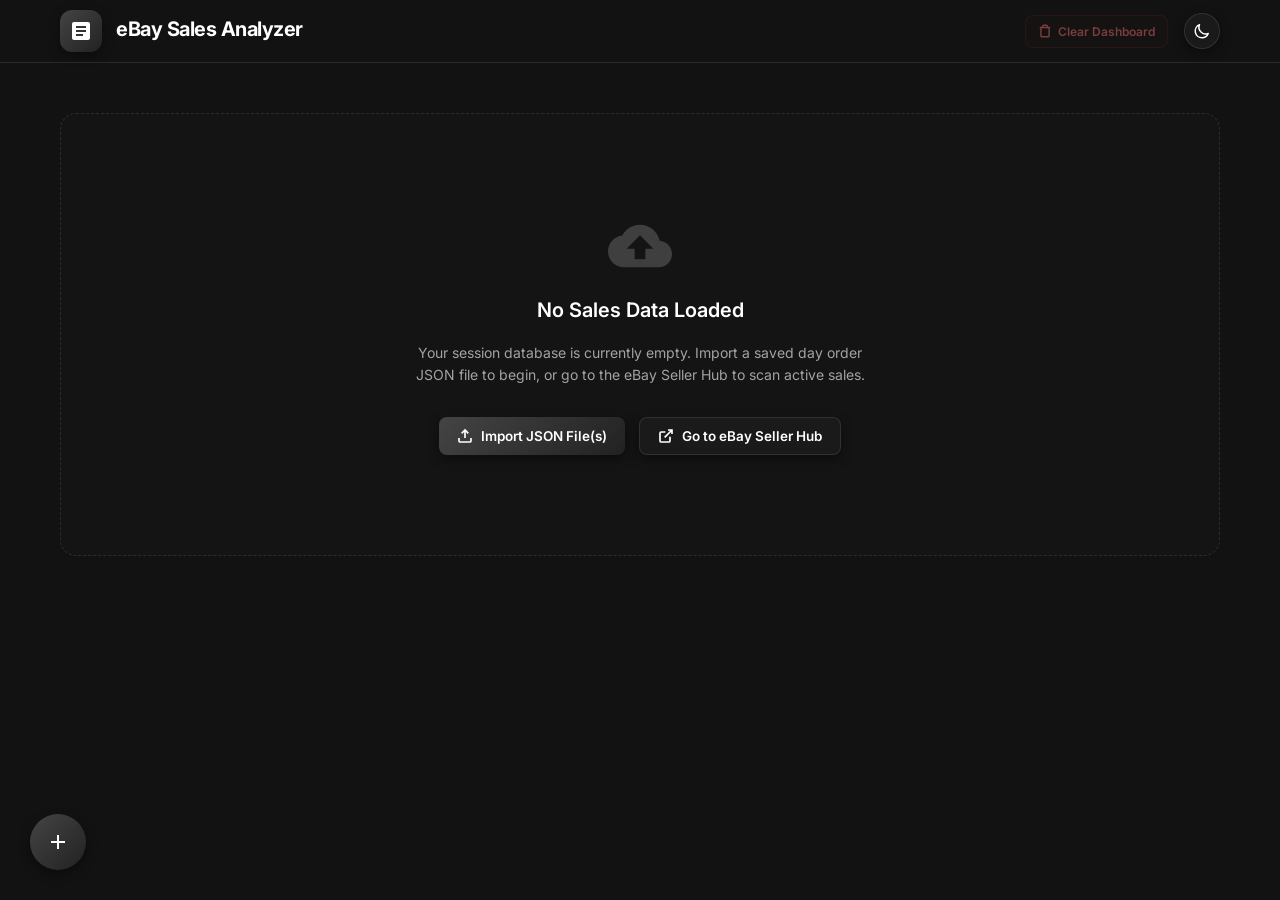
<file: dashboard/index.html>
<!DOCTYPE html>
<html lang="en">

<head>
  <meta charset="UTF-8">
  <meta name="viewport" content="width=device-width, initial-scale=1.0">
  <title>eBay Orders - Session Dashboard</title>
  <!-- Google Fonts: Inter -->
  <link rel="preconnect" href="https://fonts.googleapis.com">
  <link rel="preconnect" href="https://fonts.gstatic.com" crossorigin>
  <link href="https://fonts.googleapis.com/css2?family=Inter:wght@300;400;500;600;700&display=swap" rel="stylesheet">
  <link rel="stylesheet" href="style.css">
</head>

<body>

  <!-- Sticky Header Bar -->
  <header>
    <div class="brand">
      <div class="brand-logo">
        <svg viewBox="0 0 24 24">
          <path
            d="M19 3H5c-1.1 0-2 .9-2 2v14c0 1.1.9 2 2 2h14c1.1 0 2-.9 2-2V5c0-1.1-.9-2-2-2zm-5 14H7v-2h7v2zm3-4H7v-2h10v2zm0-4H7V7h10v2z" />
        </svg>
      </div>
      <div class="brand-info">
        <h1 class="brand-title">eBay Sales Analyzer</h1>
        <div style="display: flex; align-items: center; gap: 8px; margin-top: 2px;">
          <select id="dateDropdown" class="focus-border-accent"
            style="background: var(--bg-card); border: 1px solid var(--border-color); border-radius: 6px; color: var(--text-main); font-family: inherit; font-size: 11px; padding: 2px 6px; outline: none; cursor: pointer; transition: border-color 0.2s;">
            <!-- Options dynamically populated by render.js -->
          </select>
          <span id="dataSourceBadge"
            style="display: none; padding: 2px 6px; border-radius: 4px; font-size: 9px; font-weight: 700; text-transform: uppercase; border: 1px solid currentColor;"></span>
        </div>
      </div>
    </div>

    <div class="header-actions" style="display: flex; align-items: center; gap: 16px;">
      <!-- Tabs Moved to Header -->
      <div id="analyticsTabs"
        style="display: none; gap: 8px; border-right: 1px solid var(--border-color); padding-right: 16px; margin-right: 8px;">
        <button id="tabDailyGrid" class="btn btn-primary" style="padding: 6px 14px; font-size: 12.5px;">
          Daily Sales
        </button>
        <button id="tabMultiDay" class="btn btn-secondary" style="padding: 6px 14px; font-size: 12.5px;">
          Sales Analytics
        </button>
      </div>

      <!-- Hidden file input for single or multiple JSON imports -->
      <input type="file" id="importFile" accept=".json" multiple style="display: none;">

      <button id="clearDbBtn" class="btn btn-danger-outline" title="Clear session storage database">
        <svg viewBox="0 0 24 24" style="width:14px; height:14px; fill:none; stroke:currentColor; stroke-width:2.5;">
          <polyline points="3 6 5 6 21 6"></polyline>
          <path d="M19 6v14a2 2 0 0 1-2 2H7a2 2 0 0 1-2-2V6m3 0V4a2 2 0 0 1 2-2h4a2 2 0 0 1 2 2v2"></path>
        </svg>
        <span>Clear Dashboard</span>
      </button>

      <!-- Theme Toggle Button -->
      <button id="themeToggleBtnDashboard" class="theme-toggle" title="Toggle Theme">
        <svg id="themeIconDashboard" viewBox="0 0 24 24"
          style="width: 18px; height: 18px; fill: none; stroke: currentColor; stroke-width: 2;">
          <!-- Moon path as default -->
          <path stroke-linecap="round" stroke-linejoin="round"
            d="M20.354 15.354A9 9 0 018.646 3.646 9.003 9.003 0 0012 21a9.003 9.003 0 008.354-5.646z" />
        </svg>
      </button>

    </div>
  </header>

  <!-- Empty Dashboard State -->
  <div id="emptyDashboardState"
    style="display: none; flex-direction: column; align-items: center; justify-content: center; gap: 20px; padding: 100px 40px; text-align: center; border: 1px dashed var(--border-color); border-radius: 16px; margin-top: 20px; background: rgba(255, 255, 255, 0.01);">
    <svg viewBox="0 0 24 24" style="width: 64px; height: 64px; fill: var(--text-muted); opacity: 0.3;">
      <path
        d="M19.35 10.04C18.67 6.59 15.64 4 12 4 9.11 4 6.6 5.64 5.35 8.04 2.34 8.36 0 10.91 0 14c0 3.31 2.69 6 6 6h13c2.76 0 5-2.24 5-5 0-2.64-2.05-4.78-4.65-4.96zM14 13v4h-4v-4H7l5-5 5 5h-3z" />
    </svg>
    <h2 style="font-size: 20px; font-weight: 600; color: var(--text-main);">No Sales Data Loaded</h2>
    <p style="font-size: 14px; color: var(--text-muted); max-width: 480px; line-height: 1.6; margin-bottom: 10px;">
      Your session database is currently empty. Import a saved day order JSON file to begin, or go to the eBay Seller
      Hub to scan active sales.
    </p>
    <div style="display: flex; gap: 14px;">
      <button id="importBtnEmpty" class="btn btn-primary" title="Import sales JSON file(s)">
        <svg viewBox="0 0 24 24"
          style="width: 16px; height: 16px; fill: none; stroke: currentColor; stroke-width: 2.5;">
          <path d="M21 15v4a2 2 0 0 1-2 2H5a2 2 0 0 1-2-2v-4M17 8l-5-5-5 5M12 3v12" />
        </svg>
        <span>Import JSON File(s)</span>
      </button>
      <a href="https://www.ebay.co.uk/sh/ord" id="ebayOrdersLink" target="_blank" class="btn btn-secondary"
        style="text-decoration: none;">
        <svg viewBox="0 0 24 24"
          style="width: 16px; height: 16px; fill: none; stroke: currentColor; stroke-width: 2.5;">
          <path d="M18 13v6a2 2 0 0 1-2 2H5a2 2 0 0 1-2-2V8a2 2 0 0 1 2-2h6M15 3h6v6M10 14L21 3" />
        </svg>
        <span>Go to eBay Seller Hub</span>
      </a>
    </div>
  </div>

  <!-- Filled Dashboard Layout -->
  <div id="dashboardLayout" class="dashboard-layout" style="display: flex; flex: 1; align-items: flex-start;">

    <!-- Main Panel Wrapper -->
    <div class="main-panel" style="flex: 1; display: flex; flex-direction: column; gap: 20px;">

      <!-- Tabs are now in the header -->

      <!-- View 1: Daily Grid & Metrics -->
      <div id="dailySalesView" style="display: flex; flex-direction: column; gap: 20px;">
        <!-- Metrics Grid Summary -->
        <div class="metrics-summary-bar" style="margin-bottom: 0;">
          <div class="metric-card">
            <span class="metric-label">Total Orders</span>
            <span id="totalOrders" class="metric-value">0</span>
            <span class="metric-sub">Unique purchases</span>
          </div>
          <div class="metric-card">
            <span class="metric-label">Total Revenue</span>
            <span id="totalRevenue" class="metric-value">£0.00</span>
            <span class="metric-sub">Sum of order totals</span>
          </div>
          <div class="metric-card">
            <span class="metric-label">Items Sold</span>
            <span id="totalItems" class="metric-value">0</span>
            <span class="metric-sub">Sum of quantities</span>
          </div>
          <div class="metric-card">
            <span class="metric-label">Avg Order Value (AOV)</span>
            <span id="avgOrderValue" class="metric-value">£0.00</span>
            <span class="metric-sub">Revenue / Orders</span>
          </div>
        </div>

        <!-- Data Grid (Table Layout via CSS Grid) -->
        <div class="grid-table-wrapper"
          style="margin-top: 10px; background: var(--bg-card); border: 1px solid var(--border-color); border-radius: 12px; overflow: hidden;">

          <!-- Grid Header -->
          <div
            style="display: grid; grid-template-columns: 40px 100px minmax(200px, 1fr) 60px 90px 120px; gap: 12px; padding: 12px 16px; border-bottom: 2px solid var(--border-color); font-weight: 700; font-size: 11px; color: var(--text-muted); text-transform: uppercase; background: rgba(0,0,0,0.2);">
            <div>#</div>
            <div>Order</div>
            <div>Order Details</div>
            <div>Qty</div>
            <div>Price</div>
            <div>Time</div>
          </div>

          <div id="dailyGridContainer" class="grid-table-body"
            style="display: grid; grid-template-columns: 1fr; gap: 0;">
            <!-- Rendered dynamically -->
          </div>

          <!-- Daily Sales Pagination Controls -->
          <div id="dailyPagination"
            style="display: flex; justify-content: space-between; align-items: center; border-top: 1px solid var(--border-color); padding: 14px 16px; background: rgba(0,0,0,0.1);">
            <div style="display: flex; align-items: center; gap: 8px;">
              <label style="font-size: 12px; color: var(--text-muted);">Orders per page:</label>
              <input type="number" id="dailyItemsPerPage" value="20" min="1" max="500"
                style="width: 60px; background: var(--bg-main); border: 1px solid var(--border-color); color: var(--text-main); padding: 4px 8px; border-radius: 6px; font-size: 12px; outline: none;">
            </div>
            <div style="display: flex; align-items: center; gap: 12px;">
              <button id="dailyPrevPageBtn" class="btn btn-secondary-sm">Previous</button>
              <span id="dailyPageIndicator" style="font-size: 12px; font-weight: 600; color: var(--text-main);">Page 1
                of 1</span>
              <button id="dailyNextPageBtn" class="btn btn-secondary-sm">Next</button>
            </div>
          </div>
        </div>

        <!-- Sells Empty State -->
        <div id="emptyState" class="empty-state" style="display: none;">
          <svg viewBox="0 0 24 24">
            <path
              d="M19 3H5c-1.1 0-2 .9-2 2v14c0 1.1.9 2 2 2h14c1.1 0 2-.9 2-2V5c0-1.1-.9-2-2-2zm-2 10H7v-2h10v2zm0-4H7V7h10v2zm0 8H7v-2h10v2z" />
          </svg>
          <h3>No orders stored for this date.</h3>
          <p>Scan a Seller Hub page in the extension popup to accumulate data.</p>
        </div>
      </div>
    </div>

    <!-- View 2: Multi-Day Analytics Panel (Initially hidden) -->
    <div id="multiDayPanel" style="display: none; flex-direction: column; gap: 20px;">

      <!-- BI Filters & Controls -->
      <div id="analyzerFilters" class="filters-container collapsed" style="display: none;">

        <div class="filters-header-row" style="cursor: pointer;" id="filtersToggleHeader">
          <svg viewBox="0 0 24 24"
            style="width: 18px; height: 18px; fill: none; stroke: var(--text-muted); stroke-width: 2;">
            <path stroke-linecap="round" stroke-linejoin="round"
              d="M3 4a1 1 0 011-1h16a1 1 0 011 1v2.586a1 1 0 01-.293.707l-6.414 6.414a1 1 0 00-.293.707V17l-4 4v-6.586a1 1 0 00-.293-.707L3.293 7.293A1 1 0 013 6.586V4z" />
          </svg>
          <h3>Analyzer Controls</h3>
          <button class="filters-toggle-btn" title="Toggle Filters">
            <svg class="filters-toggle-icon" viewBox="0 0 24 24"
              style="width: 20px; height: 20px; fill: none; stroke: currentColor; stroke-width: 2;">
              <path stroke-linecap="round" stroke-linejoin="round" d="M19 9l-7 7-7-7" />
            </svg>
          </button>
        </div>

        <div class="filters-body" id="filtersBody">
          <div class="filters-grid">
            <div class="filter-group">
              <label>Data Grouping</label>
              <select id="filterGrouping" class="bi-select">
                <option value="sku">Group by SKU (Base)</option>
                <option value="itemid">Group by Item ID</option>
              </select>
            </div>

            <div class="filter-group">
              <label>Status</label>
              <select id="filterStatus" class="bi-select">
                <option value="all">All Statuses</option>
                <option value="Healthy">Healthy</option>
                <option value="Identify">Identify</option>
                <option value="Warning">Warning</option>
                <option value="Serious Warning">Serious Warning</option>
                <option value="Red Alert">Red Alert</option>
                <option value="Critical Red Alert">Critical Red Alert</option>
              </select>
            </div>

            <div class="filter-group">
              <label>Confidence</label>
              <select id="filterConfidence" class="bi-select">
                <option value="all">All Confidence Levels</option>
                <option value="High">High</option>
                <option value="Medium">Medium</option>
                <option value="Low">Low</option>
              </select>
            </div>

            <div class="filter-group">
              <label>Min Streak (Days)</label>
              <input type="number" id="filterMinStreak" value="5" min="1" max="30" class="filter-input">
            </div>

            <div class="filter-group">
              <label>Min Priority</label>
              <input type="number" id="filterMinPriority" placeholder="0" min="0" max="100" class="filter-input">
            </div>

            <div class="filter-group">
              <label>Min Revenue</label>
              <input type="number" id="filterMinRevenue" placeholder="0" min="0" class="filter-input">
            </div>
          </div>

          <div class="filters-date-row">
            <label
              style="font-size: 12px; color: var(--text-muted); font-weight: 600; text-transform: uppercase; letter-spacing: 0.5px;">Include
              Dates:</label>
            <div id="analyzerDateFilters" style="display: flex; gap: 10px; flex-wrap: wrap; align-items: center;">
              <!-- Dynamic checkboxes will be injected here -->
            </div>
          </div>

          <div class="filters-action-bar">
            <button id="applyFiltersBtn" class="btn btn-primary" style="padding: 8px 24px;">Apply Filters</button>
          </div>
        </div>
      </div>

      <!-- BI Dashboard Table -->
      <div
        style="background: var(--bg-card); border: 1px solid var(--border-color); border-radius: 16px; padding: 24px; box-shadow: var(--shadow-lg); display: flex; flex-direction: column; gap: 16px; width: 100%;">
        <div
          style="display: flex; justify-content: space-between; align-items: center; border-bottom: 1px solid var(--border-color); padding-bottom: 14px;">
          <div>
            <h2 style="font-size: 18px; font-weight: 700; color: var(--text-main);">Performance Analyzer</h2>
            <span id="multiDayMeta" style="font-size: 12.5px; color: var(--text-muted);">Analyzing sales
              patterns...</span>
          </div>
          <span
            style="font-size: 11px; font-weight: 600; color: var(--text-accent); padding: 4px 10px; border-radius: 20px; background: rgba(96, 165, 250, 0.1); border: 1px solid rgba(96, 165, 250, 0.2);">
            Analysis Active
          </span>
        </div>

        <!-- BI Grid Header -->
        <div
          style="display: grid; grid-template-columns: 30px minmax(200px, 2.5fr) 80px 80px minmax(120px, 1fr) repeat(5, 85px); gap: 12px; padding: 12px 16px; border-bottom: 2px solid var(--border-color); font-weight: 700; font-size: 11px; color: var(--text-muted); text-transform: uppercase; background: rgba(0,0,0,0.2);">
          <div>#</div>
          <div>Product Details</div>
          <div>Status</div>
          <div style="text-align: center;">Priority</div>
          <div>Action Required</div>
          <div>Confidence</div>
          <div style="text-align: center;" title="Current Selling Streak / Missed Days">Str / Miss</div>
          <div style="text-align: center;" title="Today / Yesterday">Tdy / Yst</div>
          <div style="text-align: center;" title="7-Day Avg / Total Avg">7d / Total</div>
          <div style="text-align: right;">Last Sale</div>
        </div>

        <div id="analyzerGridContainer" class="grid-table-body"
          style="display: grid; grid-template-columns: 1fr; gap: 0;">
          <!-- Rendered dynamically -->
        </div>

        <!-- Analyzer Pagination Controls -->
        <div id="analyzerPagination"
          style="display: flex; justify-content: space-between; align-items: center; border-top: 1px solid var(--border-color); padding: 14px 16px; background: rgba(0,0,0,0.1);">
          <div style="display: flex; align-items: center; gap: 8px;">
            <label style="font-size: 12px; color: var(--text-muted);">Products per page:</label>
            <input type="number" id="analyzerItemsPerPage" value="20" min="1" max="500"
              style="width: 60px; background: var(--bg-main); border: 1px solid var(--border-color); color: var(--text-main); padding: 4px 8px; border-radius: 6px; font-size: 12px; outline: none;">
          </div>
          <div style="display: flex; align-items: center; gap: 12px;">
            <button id="analyzerPrevPageBtn" class="btn btn-secondary-sm">Previous</button>
            <span id="analyzerPageIndicator" style="font-size: 12px; font-weight: 600; color: var(--text-main);">Page 1
              of 1</span>
            <button id="analyzerNextPageBtn" class="btn btn-secondary-sm">Next</button>
          </div>
        </div>
      </div>
    </div>

  </div>
  </div>

  <!-- JSON Viewer Modal -->
  <div id="jsonModal"
    style="display: none; position: fixed; top: 0; left: 0; width: 100%; height: 100%; background: rgba(7, 10, 19, 0.85); backdrop-filter: blur(10px); z-index: 1000; align-items: center; justify-content: center;">
    <div
      style="background: var(--bg-card); border: 1px solid var(--border-color); border-radius: 16px; width: 80%; max-width: 800px; height: 75vh; display: flex; flex-direction: column; box-shadow: var(--shadow-lg); overflow: hidden;">

      <!-- Modal Header -->
      <div
        style="display: flex; justify-content: space-between; align-items: center; padding: 18px 24px; border-bottom: 1px solid var(--border-color);">
        <h3 style="font-size: 16px; font-weight: 700; color: var(--text-main);">Raw JSON Database Viewer</h3>
        <button id="closeJsonModalBtn" class="hover-bg-light"
          style="background: none; border: none; color: var(--text-muted); font-size: 20px; cursor: pointer; display: flex; align-items: center; justify-content: center; width: 30px; height: 30px; border-radius: 50%; transition: background 0.2s;">
          &times;
        </button>
      </div>

      <!-- Modal Body (Raw Text area) -->
      <div style="flex: 1; padding: 20px; overflow: hidden; display: flex; flex-direction: column; gap: 12px;">
        <span class="form-description" style="margin: 0; color: var(--text-muted);">Shows all accumulated sales dates
          currently stored in your memory database session.</span>
        <textarea id="jsonRawText" readonly
          style="flex: 1; width: 100%; background: rgba(0,0,0,0.35); border: 1px solid var(--border-color); border-radius: 8px; color: #38bdf8; font-family: monospace; font-size: 12.5px; line-height: 1.5; padding: 16px; resize: none; outline: none; white-space: pre; overflow-wrap: normal; overflow-x: auto;"></textarea>
      </div>

      <!-- Modal Footer -->
      <div
        style="display: flex; justify-content: flex-end; gap: 12px; padding: 16px 24px; border-top: 1px solid var(--border-color); background: rgba(255,255,255,0.015);">
        <button id="copyJsonModalBtn" class="btn btn-secondary">Copy JSON</button>
        <button id="closeJsonModalFooterBtn" class="btn btn-primary">Close</button>
      </div>
    </div>
  </div>

  <!-- Export Selective JSON Modal -->
  <div id="exportModal"
    style="display: none; position: fixed; top: 0; left: 0; width: 100%; height: 100%; background: rgba(7, 10, 19, 0.85); backdrop-filter: blur(10px); z-index: 1000; align-items: center; justify-content: center;">
    <div
      style="background: var(--bg-card); border: 1px solid var(--border-color); border-radius: 16px; width: 90%; max-width: 500px; max-height: 80vh; display: flex; flex-direction: column; box-shadow: var(--shadow-lg); overflow: hidden;">

      <!-- Modal Header -->
      <div
        style="display: flex; justify-content: space-between; align-items: center; padding: 18px 24px; border-bottom: 1px solid var(--border-color);">
        <h3 style="font-size: 16px; font-weight: 700; color: var(--text-main);">Export Selective Dates</h3>
        <button id="closeExportModalBtn" class="hover-bg-light"
          style="background: none; border: none; color: var(--text-muted); font-size: 20px; cursor: pointer; display: flex; align-items: center; justify-content: center; width: 30px; height: 30px; border-radius: 50%; transition: background 0.2s;">
          &times;
        </button>
      </div>

      <!-- Modal Body -->
      <div style="flex: 1; padding: 20px; overflow-y: auto; display: flex; flex-direction: column; gap: 12px;">
        <span class="form-description" style="margin: 0; color: var(--text-muted);">Select the specific dates you want
          to export.</span>

        <div style="display: flex; justify-content: flex-end;">
          <button id="selectAllExportBtn" class="btn btn-secondary-sm" style="font-size: 11px; padding: 4px 8px;">Select
            All</button>
        </div>

        <div id="exportDatesList" style="display: flex; flex-direction: column; gap: 8px; margin-top: 10px;">
          <!-- Checkboxes will be dynamically injected here -->
        </div>
      </div>

      <!-- Modal Footer -->
      <div
        style="display: flex; justify-content: flex-end; gap: 12px; padding: 16px 24px; border-top: 1px solid var(--border-color); background: rgba(255,255,255,0.015);">
        <button id="cancelExportBtn" class="btn btn-secondary">Cancel</button>
        <button id="downloadExportBtn" class="btn btn-primary">Download Selected</button>
      </div>

    </div>
  </div>

  <script src="../utils/dom.js"></script>
  <script src="../utils/ebay.js"></script>
  <script src="../shared/theme.js"></script>
  <div class="fab-container">
    <div class="fab-menu" id="fabMenu">
      <button id="fabImportBtn" class="btn btn-secondary-sm shadow-lg" title="Import JSON file(s)">
        <svg viewBox="0 0 24 24" style="width:14px; height:14px; fill:none; stroke:currentColor; stroke-width:2.5;">
          <path d="M21 15v4a2 2 0 0 1-2 2H5a2 2 0 0 1-2-2v-4M17 8l-5-5-5 5M12 3v12" />
        </svg>
        <span>Import JSON</span>
      </button>
      <button id="fabViewJsonBtn" class="btn btn-secondary-sm shadow-lg">
        <svg viewBox="0 0 24 24" style="width:14px; height:14px; fill:none; stroke:currentColor; stroke-width:2.5;">
          <path d="M1 12s4-8 11-8 11 8 11 8-4 8-11 8-11-8-11-8z" />
          <circle cx="12" cy="12" r="3" />
        </svg>
        <span>View JSON</span>
      </button>
      <button id="fabSaveDbBtn" class="btn btn-primary-sm shadow-lg">
        <svg viewBox="0 0 24 24" style="width:14px; height:14px; fill:none; stroke:currentColor; stroke-width:2.5;">
          <path d="M19 21H5a2 2 0 0 1-2-2V5a2 2 0 0 1 2-2h11l5 5v11a2 2 0 0 1-2 2z" />
          <polyline points="17 21 17 13 7 13 7 21" />
          <polyline points="7 3 7 8 15 8" />
        </svg>
        <span>Save JSON DB</span>
      </button>
    </div>
    <button id="fabMainBtn" class="btn btn-primary" title="Actions">
      <svg viewBox="0 0 24 24" style="width: 24px; height: 24px; fill: none; stroke: currentColor; stroke-width: 2;">
        <line x1="12" y1="5" x2="12" y2="19"></line>
        <line x1="5" y1="12" x2="19" y2="12"></line>
      </svg>
    </button>
  </div>

  <!-- Scripts -->

  <script type="module" src="js/app.js"></script>
</body>

</html>
</file>
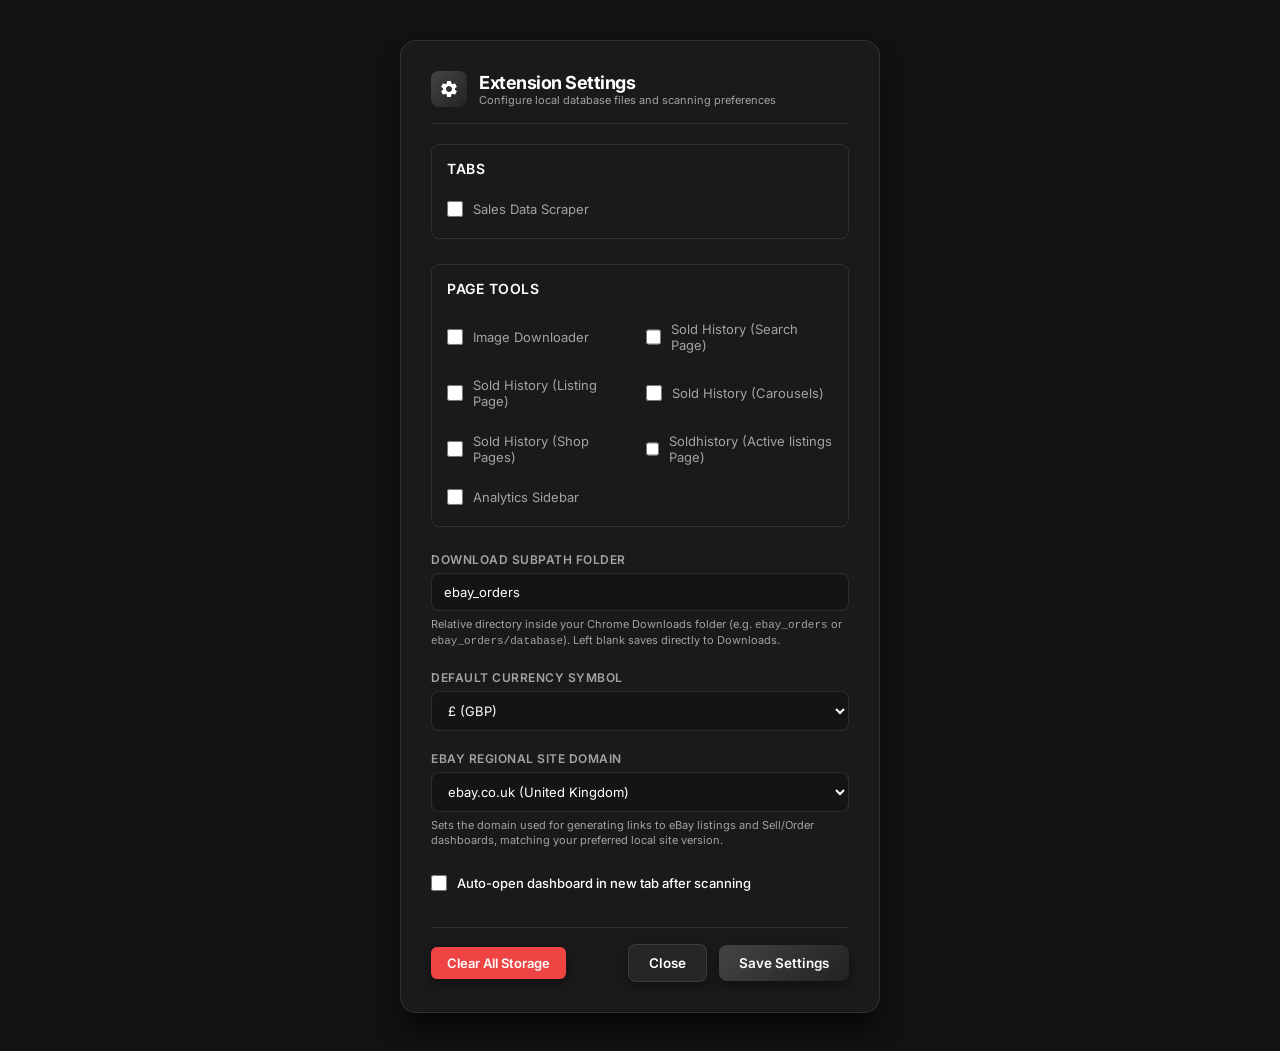
<file: options/index.html>
<!DOCTYPE html>
<html lang="en">

<head>
  <meta charset="UTF-8">
  <meta name="viewport" content="width=device-width, initial-scale=1.0">
  <title>eBay Orders Analyzer - Settings</title>
  <!-- Google Fonts: Inter -->
  <link rel="preconnect" href="https://fonts.googleapis.com">
  <link rel="preconnect" href="https://fonts.gstatic.com" crossorigin>
  <link href="https://fonts.googleapis.com/css2?family=Inter:wght@300;400;500;600;700&display=swap" rel="stylesheet">

  <style>
    :root {
      --bg-dark: #121212;
      --bg-card: #1a1a1a;
      --bg-card-hover: #242424;
      --border-color: rgba(255, 255, 255, 0.1);
      --border-focus: rgba(255, 255, 255, 0.3);
      --primary-grad: linear-gradient(135deg, #444444 0%, #222222 100%);
      --accent-grad: linear-gradient(135deg, #555555 0%, #333333 100%);
      --danger-grad: linear-gradient(135deg, #ef4444 0%, #b91c1c 100%);
      --text-main: #ffffff;
      --text-muted: #a3a3a3;
      --text-accent: #e5e5e5;
      --shadow-sm: 0 4px 12px rgba(0, 0, 0, 0.4);
      --shadow-lg: 0 20px 25px -5px rgba(0, 0, 0, 0.6);
      --transition-fast: 0.2s ease;
    }

    [data-theme="light"] {
      --bg-dark: #f5f5f5;
      --bg-card: #ffffff;
      --bg-card-hover: #ebebeb;
      --border-color: rgba(0, 0, 0, 0.1);
      --border-focus: rgba(0, 0, 0, 0.3);
      --text-main: #000000;
      --text-muted: #555555;
      --text-accent: #222222;
      --shadow-sm: 0 4px 12px rgba(0, 0, 0, 0.05);
      --shadow-lg: 0 20px 25px -5px rgba(0, 0, 0, 0.1);
    }

    * {
      box-sizing: border-box;
      margin: 0;
      padding: 0;
    }

    body {
      font-family: 'Inter', sans-serif;
      background-color: var(--bg-dark);
      color: var(--text-main);
      min-height: 100vh;
      display: flex;
      justify-content: center;
      align-items: center;
      padding: 40px;
    }

    .settings-container {
      width: 480px;
      background: var(--bg-card);
      border: 1px solid var(--border-color);
      border-radius: 16px;
      padding: 30px;
      box-shadow: var(--shadow-lg);
      display: flex;
      flex-direction: column;
      gap: 20px;
    }

    .settings-header {
      display: flex;
      align-items: center;
      gap: 12px;
      border-bottom: 1px solid var(--border-color);
      padding-bottom: 16px;
    }

    .logo-container {
      width: 36px;
      height: 36px;
      background: var(--primary-grad);
      border-radius: 8px;
      display: flex;
      align-items: center;
      justify-content: center;
    }

    .logo-container svg {
      width: 20px;
      height: 20px;
      fill: #fff;
    }

    .title-area h2 {
      font-size: 18px;
      font-weight: 700;
      letter-spacing: -0.5px;
    }

    .title-area p {
      font-size: 11px;
      color: var(--text-muted);
    }

    .form-group {
      display: flex;
      flex-direction: column;
      gap: 6px;
    }

    label {
      font-size: 12px;
      font-weight: 600;
      color: var(--text-muted);
      text-transform: uppercase;
      letter-spacing: 0.5px;
    }

    .form-control {
      width: 100%;
      padding: 10px 12px;
      background: rgba(0, 0, 0, 0.2);
      border: 1px solid var(--border-color);
      border-radius: 8px;
      color: var(--text-main);
      font-family: inherit;
      font-size: 13px;
      transition: var(--transition-fast);
    }

    .form-control:focus {
      outline: none;
      border-color: var(--border-focus);
      box-shadow: 0 0 0 3px rgba(59, 130, 246, 0.15);
    }

    .form-description {
      font-size: 11px;
      color: var(--text-muted);
      line-height: 1.4;
    }

    .checkbox-group {
      display: flex;
      align-items: center;
      gap: 10px;
      padding: 6px 0;
      flex-direction: row;
    }

    .checkbox-group input {
      width: 16px;
      height: 16px;
      cursor: pointer;
    }

    .checkbox-label {
      font-size: 13px;
      font-weight: 500;
      color: var(--text-main);
      text-transform: none;
      letter-spacing: normal;
      cursor: pointer;
    }

    .form-footer {
      display: flex;
      justify-content: flex-end;
      align-items: center;
      gap: 12px;
      margin-top: 10px;
      border-top: 1px solid var(--border-color);
      padding-top: 16px;
    }

    .btn {
      padding: 10px 20px;
      border: none;
      border-radius: 8px;
      font-family: inherit;
      font-size: 13.5px;
      font-weight: 600;
      cursor: pointer;
      box-shadow: var(--shadow-sm);
      transition: transform 0.15s ease, opacity 0.15s ease;
      color: #fff;
    }

    .btn:hover {
      transform: translateY(-1px);
    }

    .btn-primary {
      background: var(--primary-grad);
    }

    .btn-secondary {
      background: rgba(255, 255, 255, 0.05);
      border: 1px solid var(--border-color);
      color: var(--text-main);
    }

    .status-alert {
      font-size: 12px;
      font-weight: 500;
      color: #10b981;
      display: none;
      transition: var(--transition-fast);
    }
  </style>
</head>

<body>

  <div class="settings-container">
    <div class="settings-header">
      <div class="logo-container">
        <svg viewBox="0 0 24 24">
          <path
            d="M19.14 12.94c.04-.3.06-.61.06-.94 0-.32-.02-.64-.07-.94l2.03-1.58c.18-.14.23-.41.12-.61l-1.92-3.32c-.12-.22-.37-.29-.59-.22l-2.39.96c-.5-.38-1.03-.7-1.62-.94l-.36-2.54c-.04-.24-.24-.41-.48-.41h-3.84c-.24 0-.43.17-.47.41l-.36 2.54c-.59.24-1.13.57-1.62.94l-2.39-.96c-.22-.08-.47 0-.59.22L2.74 8.87c-.12.21-.08.47.12.61l2.03 1.58c-.05.3-.09.63-.09.94s.02.64.07.94l-2.03 1.58c-.18.14-.23.41-.12.61l1.92 3.32c.12.22.37.29.59.22l2.39-.96c.5.38 1.03.7 1.62.94l.36 2.54c.05.24.24.41.48.41h3.84c.24 0 .44-.17.47-.41l.36-2.54c.59-.24 1.13-.56 1.62-.94l2.39.96c.22.08.47 0 .59-.22l1.92-3.32c.12-.22.07-.47-.12-.61l-2.01-1.58zM12 15.6c-1.98 0-3.6-1.62-3.6-3.6s1.62-3.6 3.6-3.6 3.6 1.62 3.6 3.6-1.62 3.6-3.6 3.6z" />
        </svg>
      </div>
      <div class="title-area">
        <h2>Extension Settings</h2>
        <p>Configure local database files and scanning preferences</p>
      </div>
    </div>

    <div class="form-group"
      style="border: 1px solid var(--border-color); padding: 15px; border-radius: 8px; margin-bottom: 5px;">
      <label style="color: var(--text-main); font-size: 14px; margin-bottom: 12px; display: block;">Tabs</label>
      <div class="checkbox-group" style="grid-column: 1 / -1;">
        <input type="checkbox" id="enableSellerScraper">
        <label for="enableSellerScraper" class="checkbox-label"
          style="text-transform: none; color: var(--text-muted); font-weight: normal; font-size: 13px;">Sales Data Scraper</label>
      </div>
    </div>

    <!-- Master Toggles -->
    <div class="form-group"
      style="border: 1px solid var(--border-color); padding: 15px; border-radius: 8px; margin-bottom: 5px;">
      <label style="color: var(--text-main); font-size: 14px; margin-bottom: 12px; display: block;">Page Tools</label>
      <div style="display: grid; grid-template-columns: 1fr 1fr; gap: 12px;">
        <div class="checkbox-group">
          <input type="checkbox" id="enableImgDownload">
          <label for="enableImgDownload" class="checkbox-label"
            style="text-transform: none; color: var(--text-muted); font-weight: normal; font-size: 13px;">Image
            Downloader</label>
        </div>
        <div class="checkbox-group">
          <input type="checkbox" id="enableSoldHistorySearch">
          <label for="enableSoldHistorySearch" class="checkbox-label"
            style="text-transform: none; color: var(--text-muted); font-weight: normal; font-size: 13px;">Sold History
            (Search Page)</label>
        </div>
        <div class="checkbox-group">
          <input type="checkbox" id="enableSoldHistoryListing">
          <label for="enableSoldHistoryListing" class="checkbox-label"
            style="text-transform: none; color: var(--text-muted); font-weight: normal; font-size: 13px;">Sold History
            (Listing Page)</label>
        </div>
        <div class="checkbox-group">
          <input type="checkbox" id="enableSoldHistoryCarousel">
          <label for="enableSoldHistoryCarousel" class="checkbox-label"
            style="text-transform: none; color: var(--text-muted); font-weight: normal; font-size: 13px;">Sold History
            (Carousels)</label>
        </div>
        <div class="checkbox-group">
          <input type="checkbox" id="enableSoldHistoryStore">
          <label for="enableSoldHistoryStore" class="checkbox-label"
            style="text-transform: none; color: var(--text-muted); font-weight: normal; font-size: 13px;">Sold History
            (Shop Pages)</label>
        </div>
        <div class="checkbox-group">
          <input type="checkbox" id="enableActiveListingsIcon">
          <label for="enableActiveListingsIcon" class="checkbox-label"
            style="text-transform: none; color: var(--text-muted); font-weight: normal; font-size: 13px;">Soldhistory
            (Active listings Page)</label>
        </div>
        <div class="checkbox-group">
          <input type="checkbox" id="enableAnalyticsSidebar">
          <label for="enableAnalyticsSidebar" class="checkbox-label"
            style="text-transform: none; color: var(--text-muted); font-weight: normal; font-size: 13px;">Analytics
            Sidebar</label>
        </div>
      </div>
    </div>

    <!-- Storage settings -->
    <div class="form-group">
      <label for="downloadSubpath">Download Subpath Folder</label>
      <input type="text" id="downloadSubpath" class="form-control" placeholder="ebay_orders">
      <span class="form-description">
        Relative directory inside your Chrome Downloads folder (e.g. <code>ebay_orders</code> or
        <code>ebay_orders/database</code>). Left blank saves directly to Downloads.
      </span>
    </div>

    <!-- Scraper settings -->
    <div class="form-group">
      <label for="defaultCurrency">Default Currency Symbol</label>
      <select id="defaultCurrency" class="form-control">
        <option value="£">£ (GBP)</option>
        <option value="$">$ (USD)</option>
        <option value="€">€ (EUR)</option>
        <option value="¥">¥ (JPY)</option>
      </select>
    </div>

    <!-- Regional domain settings -->
    <div class="form-group">
      <label for="ebaySite">eBay Regional Site Domain</label>
      <select id="ebaySite" class="form-control">
        <option value="ebay.co.uk">ebay.co.uk (United Kingdom)</option>
        <option value="ebay.com">ebay.com (United States)</option>
        <option value="ebay.com.au">ebay.com.au (Australia)</option>
        <option value="ebay.ca">ebay.ca (Canada)</option>
        <option value="ebay.de">ebay.de (Germany)</option>
        <option value="ebay.fr">ebay.fr (France)</option>
        <option value="ebay.it">ebay.it (Italy)</option>
        <option value="ebay.es">ebay.es (Spain)</option>
      </select>
      <span class="form-description">
        Sets the domain used for generating links to eBay listings and Sell/Order dashboards, matching your preferred
        local site version.
      </span>
    </div>

    <!-- UI Preferences -->
    <div class="form-group checkbox-group">
      <input type="checkbox" id="autoOpenDashboard">
      <label for="autoOpenDashboard" class="checkbox-label">Auto-open dashboard in new tab after scanning</label>
    </div>

    <!-- Footer buttons -->
    <div class="form-footer">
      <span id="statusAlert" class="status-alert">Settings saved successfully!</span>
      <button id="clearStorageBtn" class="btn" style="margin-right: auto; background: #ef4444; color: #fff; border: none; padding: 8px 16px; border-radius: 6px; cursor: pointer; font-weight: 600; font-size: 13px;">Clear All Storage</button>
      <button id="closeBtn" class="btn btn-secondary">Close</button>
      <button id="saveBtn" class="btn btn-primary">Save Settings</button>
    </div>
  </div>

  <script src="../shared/theme.js"></script>
  <script src="options.js"></script>
</body>

</html>
</file>
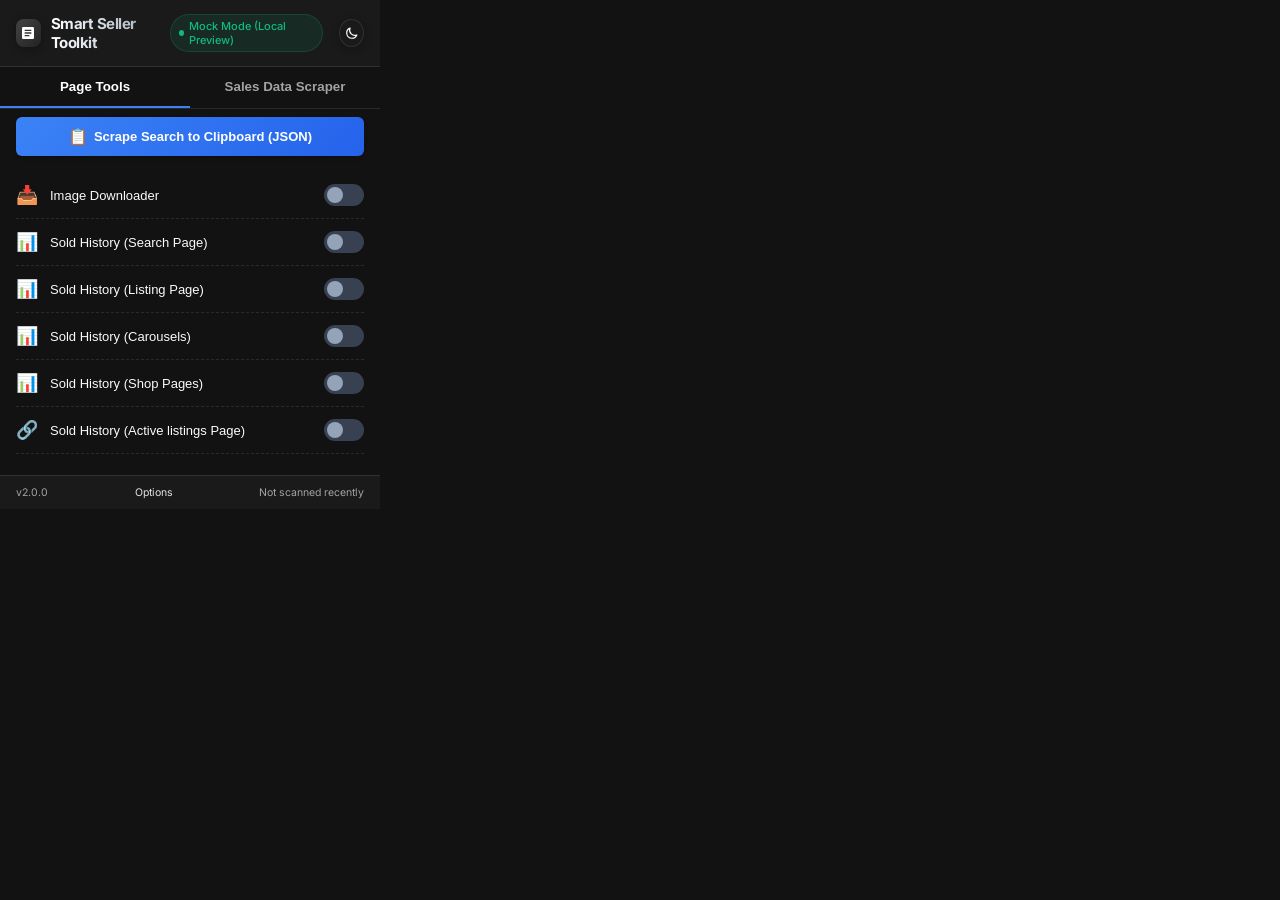
<file: popup/index.html>
<!DOCTYPE html>
<html lang="en">

<head>
  <meta charset="UTF-8">
  <meta name="viewport" content="width=device-width, initial-scale=1.0">
  <title>eBay Orders Analyzer</title>
  <!-- Google Fonts: Inter -->
  <link rel="preconnect" href="https://fonts.googleapis.com">
  <link rel="preconnect" href="https://fonts.gstatic.com" crossorigin>
  <link href="https://fonts.googleapis.com/css2?family=Inter:wght@300;400;500;600;700&display=swap" rel="stylesheet">

  <link rel="stylesheet" href="popup.css">
</head>

<body>

  <!-- Header -->
  <header>
    <div class="brand">
      <div class="brand-logo">
        <svg viewBox="0 0 24 24">
          <path
            d="M19 3H5c-1.1 0-2 .9-2 2v14c0 1.1.9 2 2 2h14c1.1 0 2-.9 2-2V5c0-1.1-.9-2-2-2zm-5 14H7v-2h7v2zm3-4H7v-2h10v2zm0-4H7V7h10v2z" />
        </svg>
      </div>
      <span class="brand-title">Smart Seller Toolkit</span>
    </div>
    <div style="display: flex; align-items: center; gap: 8px;">
      <div id="statusBadge" class="status-badge">
        <span class="status-dot"></span>
        <span id="statusText">Checking tab...</span>
      </div>
      <!-- Theme Toggle Button -->
      <button id="themeToggleBtnPopup" class="theme-toggle" title="Toggle Theme">
        <svg id="themeIconPopup" viewBox="0 0 24 24" style="width: 14px; height: 14px; fill: none; stroke: currentColor; stroke-width: 2;">
          <path stroke-linecap="round" stroke-linejoin="round" d="M20.354 15.354A9 9 0 018.646 3.646 9.003 9.003 0 0012 21a9.003 9.003 0 008.354-5.646z" />
        </svg>
      </button>
    </div>
  </header>

  <!-- Navigation Tabs -->
  <div class="tabs" style="display: flex; border-bottom: 1px solid var(--border-color);">
    <button id="tabToolsBtn" style="flex: 1; padding: 12px; background: none; border: none; color: var(--text-main); font-weight: 600; cursor: pointer; border-bottom: 2px solid #3b82f6; transition: 0.2s;">Page Tools</button>
    <button id="tabScraperBtn" style="flex: 1; padding: 12px; background: none; border: none; color: var(--text-muted); font-weight: 600; cursor: pointer; border-bottom: 2px solid transparent; transition: 0.2s;">Sales Data Scraper</button>
  </div>

  <!-- Tab 1: Scraper -->
  <div id="scraperView" style="display: none;">
  <!-- Main Content -->
  <main>

    <!-- Action / Scan Card -->
    <div class="cta-container">
      <div class="flex" style="display: flex; justify-content: space-between; gap: 8px;">
        <button id="analyzeBtn" class="primary-btn" style="flex: 1;" disabled>
          <svg viewBox="0 0 24 24" style="width:15px; height:15px; fill:none; stroke:currentColor; stroke-width:2.5;">
            <path d="M21.5 2v6h-6M21.34 15.57a10 10 0 1 1-.57-8.38l5.67-5.67" />
          </svg>
          <span>Scan Current Page</span>
        </button>
        <button id="clearBtn" class="danger-btn" style="width: 42px; padding: 0; display: flex; align-items: center; justify-content: center; flex-shrink: 0;" title="Clear current scraped session database">
          <svg viewBox="0 0 24 24" style="width: 16px; height: 16px; fill: none; stroke: currentColor; stroke-width: 2.5;">
            <polyline points="3 6 5 6 21 6"></polyline>
            <path d="M19 6v14a2 2 0 0 1-2 2H7a2 2 0 0 1-2-2V6m3 0V4a2 2 0 0 1 2-2h4a2 2 0 0 1 2 2v2"></path>
          </svg>
        </button>
      </div>
      <div style="display: flex; gap: 8px;">
        <button id="openActiveDashboardBtn" class="secondary-btn" style="flex: 1; padding: 10px 2px; font-size: 13px;"
          title="Open Dashboard">
          Dashboard
        </button>
      </div>
    </div>

    <!-- Single Metric -->
    <div style="text-align: center; margin-bottom: 12px; background: rgba(0,0,0,0.2); padding: 10px; border-radius: 8px; border: 1px solid var(--border-color);">
      <div style="font-size: 28px; font-weight: bold; color: var(--text-accent);" id="totalSalesMetric">0</div>
      <div style="font-size: 11px; color: var(--text-muted); text-transform: uppercase; letter-spacing: 0.5px; margin-top: 2px;">Total Scraped Sales</div>
    </div>

    <!-- Progress indicator text -->
    <div id="progressLog" class="progress-log">Click scan to start capturing page data.</div>
  </main>

  </div> <!-- End scraperView -->

  <!-- Tab 2: Page Tools -->
  <div id="toolsView" style="display: block; padding-bottom: 12px;">
    <iframe src="../settings/index.html" style="width: 100%; height: 350px; border: none; overflow: hidden;"></iframe>
  </div>

  <!-- Unified Footer -->
  <footer>
    <span>v2.0.0</span>
    <a href="#" id="settingsLink" class="footer-link">Options</a>
    <span id="lastScannedText">Not scanned recently</span>
  </footer>

  <script src="../utils/dom.js"></script>
  <script src="../utils/ebay.js"></script>
  <script src="../shared/theme.js"></script>
  <script src="popup.js"></script>
</body>

</html>
</file>
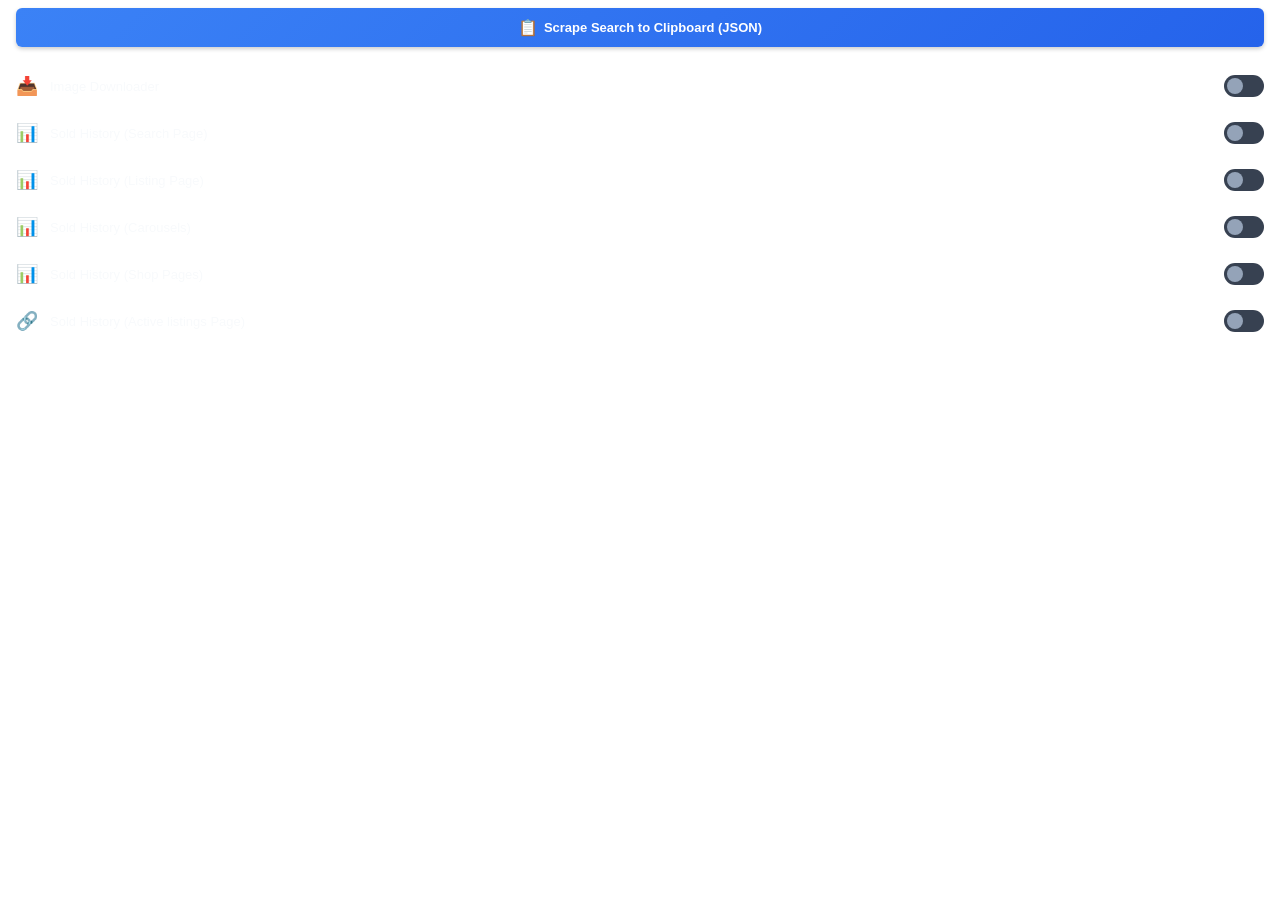
<file: settings/index.html>
<!doctype html>
<html>
  <head>
    <meta charset="utf-8" />
    <link rel="stylesheet" href="./style.css" />
  </head>

  <body>
    <!-- Actions Section -->
    <div
      style="
        margin-bottom: 16px;
        display: flex;
        flex-direction: column;
        gap: 8px;
      "
    >
      <button id="btnScrapeSearch" class="search-to-clipboard">
        <span style="font-size: 16px">📋</span> Scrape Search to Clipboard
        (JSON)
      </button>
    </div>

    <div class="feature-item">
      <div class="feature-label">
        <span class="feature-icon">📥</span>
        <span>Image Downloader</span>
      </div>
      <label class="switch">
        <input type="checkbox" id="enableImgDownload" />
        <span class="slider"></span>
      </label>
    </div>

    <div class="feature-item">
      <div class="feature-label">
        <span class="feature-icon">📊</span>
        <span>Sold History (Search Page)</span>
      </div>
      <label class="switch">
        <input type="checkbox" id="enableSoldHistorySearch" />
        <span class="slider"></span>
      </label>
    </div>

    <div class="feature-item">
      <div class="feature-label">
        <span class="feature-icon">📊</span>
        <span>Sold History (Listing Page)</span>
      </div>
      <label class="switch">
        <input type="checkbox" id="enableSoldHistoryListing" />
        <span class="slider"></span>
      </label>
    </div>

    <div class="feature-item">
      <div class="feature-label">
        <span class="feature-icon">📊</span>
        <span>Sold History (Carousels)</span>
      </div>
      <label class="switch">
        <input type="checkbox" id="enableSoldHistoryCarousel" />
        <span class="slider"></span>
      </label>
    </div>

    <div class="feature-item">
      <div class="feature-label">
        <span class="feature-icon">📊</span>
        <span>Sold History (Shop Pages)</span>
      </div>
      <label class="switch">
        <input type="checkbox" id="enableSoldHistoryStore" />
        <span class="slider"></span>
      </label>
    </div>

    <div class="feature-item">
      <div class="feature-label">
        <span class="feature-icon">🔗</span>
        <span>Sold History (Active listings Page)</span>
      </div>
      <label class="switch">
        <input type="checkbox" id="enableActiveListingsIcon" />
        <span class="slider"></span>
      </label>
    </div>

    <script src="settings.js"></script>
  </body>
</html>
</file>
<file: dashboard/style.css>
/* --- Date Chip Styles --- */
.date-chip-label {
    display: inline-flex;
    align-items: center;
    justify-content: center;
    padding: 6px 14px;
    border-radius: 20px;
    background: var(--bg-main);
    border: 1px solid var(--border-color);
    color: var(--text-muted);
    font-size: 13px;
    font-weight: 500;
    cursor: pointer;
    transition: all 0.2s ease-in-out;
    user-select: none;
}

.date-chip-label:hover {
    background: var(--bg-hover, #1f2937);
    border-color: var(--accent, #3b82f6);
    color: var(--text-main);
    transform: translateY(-1px);
}

.analyzer-date-cb {
    display: none;
    /* Hide standard checkbox */
}

.analyzer-date-cb:checked+.date-chip-label {
    background: var(--accent, #3b82f6);
    border-color: var(--accent, #3b82f6);
    color: #ffffff;
    box-shadow: 0 4px 12px rgba(59, 130, 246, 0.3);
}

/* ------------------------ */

/* --- Analyzer Filters Grid Layout --- */
.filters-container {
    background: var(--bg-card);
    border: 1px solid var(--border-color);
    border-radius: 16px;
    padding: 20px;
    display: flex;
    flex-direction: column;
    gap: 16px;
    box-shadow: var(--shadow-sm);
}

.filters-header-row {
    display: flex;
    align-items: center;
    gap: 8px;
    border-bottom: 1px solid var(--border-color);
    padding-bottom: 12px;
}

.collapsed .filters-header-row {
    border-bottom: none;
    padding-bottom: 0;
}

.filters-header-row h3 {
    font-size: 15px;
    font-weight: 700;
    color: var(--text-main);
    margin: 0;
    display: flex;
    align-items: center;
    gap: 8px;
}

.filters-toggle-btn {
    background: none;
    border: none;
    color: var(--text-muted);
    cursor: pointer;
    margin-left: auto;
    padding: 4px;
    display: flex;
    align-items: center;
    justify-content: center;
    border-radius: 6px;
    transition: var(--transition-fast);
}

.filters-toggle-btn:hover {
    background: rgba(255, 255, 255, 0.05);
    color: var(--text-main);
}

[data-theme="light"] .filters-toggle-btn:hover {
    background: rgba(0, 0, 0, 0.05);
}

.filters-toggle-icon {
    transition: transform 0.3s ease;
}

.filters-container.collapsed .filters-toggle-icon {
    transform: rotate(-180deg);
}

.filters-body {
    display: flex;
    flex-direction: column;
    gap: 16px;
    overflow: hidden;
    transition: max-height 0.3s ease, opacity 0.3s ease;
}

.filters-container.collapsed .filters-body {
    display: none;
}

.filters-grid {
    display: grid;
    grid-template-columns: repeat(auto-fit, minmax(200px, 1fr));
    gap: 16px;
}

.filter-group {
    display: flex;
    flex-direction: column;
    gap: 6px;
}

.filter-group label {
    font-size: 12px;
    color: var(--text-muted);
    font-weight: 600;
    text-transform: uppercase;
    letter-spacing: 0.5px;
}

.filter-input,
.bi-select {
    background: var(--bg-main);
    border: 1px solid var(--border-color);
    color: var(--text-main);
    padding: 8px 12px;
    border-radius: 8px;
    font-size: 13px;
    width: 100%;
    transition: var(--transition-fast);
    outline: none;
}

.filter-input:focus,
.bi-select:focus {
    border-color: var(--border-focus);
    box-shadow: 0 0 0 2px rgba(59, 130, 246, 0.2);
}

.filters-date-row {
    display: flex;
    align-items: center;
    gap: 12px;
    flex-wrap: wrap;
    width: 100%;
    border-top: 1px solid var(--border-color);
    padding-top: 16px;
    margin-top: 4px;
}

.filters-action-bar {
    display: flex;
    justify-content: flex-end;
    width: 100%;
    margin-top: 8px;
}

/* -------------------------------------- */

:root {
    --bg-dark: #121212;
    --bg-card: #1a1a1a;
    --bg-card-hover: #242424;
    --border-color: rgba(255, 255, 255, 0.1);
    --border-focus: rgba(255, 255, 255, 0.3);
    --primary-grad: linear-gradient(135deg, #444444 0%, #222222 100%);
    --accent-grad: linear-gradient(135deg, #555555 0%, #333333 100%);
    --danger-grad: linear-gradient(135deg, #ef4444 0%, #b91c1c 100%);
    --text-main: #ffffff;
    --text-muted: #a3a3a3;
    --text-accent: #e5e5e5;
    --shadow-sm: 0 4px 12px rgba(0, 0, 0, 0.4);
    --shadow-lg: 0 20px 25px -5px rgba(0, 0, 0, 0.6);
    --transition-fast: 0.2s ease;
}

[data-theme="light"] {
    --bg-dark: #f5f5f5;
    --bg-card: #ffffff;
    --bg-card-hover: #ebebeb;
    --border-color: rgba(0, 0, 0, 0.1);
    --border-focus: rgba(0, 0, 0, 0.3);
    --text-main: #000000;
    --text-muted: #555555;
    --text-accent: #222222;
    --shadow-sm: 0 4px 12px rgba(0, 0, 0, 0.05);
    --shadow-lg: 0 20px 25px -5px rgba(0, 0, 0, 0.1);
}

.theme-toggle {
    background: var(--bg-card);
    border: 1px solid var(--border-color);
    color: var(--text-main);
    width: 36px;
    height: 36px;
    border-radius: 50%;
    display: flex;
    align-items: center;
    justify-content: center;
    cursor: pointer;
    transition: var(--transition-fast);
    box-shadow: var(--shadow-sm);
}

.theme-toggle:hover {
    background: var(--bg-card-hover);
    transform: scale(1.05);
}

* {
    box-sizing: border-box;
    margin: 0;
    padding: 0;
}

body {
    font-family: 'Inter', sans-serif;
    background-color: var(--bg-dark);
    color: var(--text-main);
    min-height: 100vh;
    display: flex;
    flex-direction: column;
    padding: 0 60px 0 60px;
}

/* Helper utility classes to replace inline scripts (CSP compliant) */
.hover-bg-light:hover {
    background: var(--bg-card-hover) !important;
}

.grid-table-row:hover {
    background: var(--bg-card-hover) !important;
}

.hover-underline:hover {
    text-decoration: underline !important;
}

.focus-border-accent:focus {
    border-color: var(--text-accent) !important;
}

/* Scrollbar Customization */
::-webkit-scrollbar {
    width: 8px;
    height: 8px;
}

::-webkit-scrollbar-track {
    background: var(--bg-dark);
}

::-webkit-scrollbar-thumb {
    background: rgba(255, 255, 255, 0.1);
    border-radius: 4px;
}

::-webkit-scrollbar-thumb:hover {
    background: rgba(255, 255, 255, 0.25);
}

header {
    position: sticky;
    top: 0;
    z-index: 100;
    background-color: var(--bg-dark);
    display: flex;
    justify-content: space-between;
    align-items: center;
    padding: 10px 60px 10px 60px;
    /* Add padding inside */
    margin: 0 -60px 30px -60px;
    /* Negative margins to offset container padding */
    border-bottom: 1px solid var(--border-color);
    width: calc(100% + 120px);
    /* Adjust width to cover negative margins */
    box-sizing: border-box;
}

.btn:disabled {
    opacity: 0.45;
    cursor: not-allowed;
    transform: none !important;
    box-shadow: none !important;
}

.brand {
    display: flex;
    align-items: center;
    gap: 14px;
}

.brand-logo {
    width: 42px;
    height: 42px;
    background: var(--primary-grad);
    border-radius: 12px;
    display: flex;
    align-items: center;
    justify-content: center;
    box-shadow: var(--shadow-sm);
}

.brand-logo svg {
    width: 24px;
    height: 24px;
    fill: #fff;
}

.brand-info {
    display: flex;
    flex-direction: column;
    gap: 2px;
}

.brand-title {
    font-size: 20px;
    font-weight: 700;
    letter-spacing: -0.5px;
}

.brand-subtitle {
    font-size: 13px;
    color: var(--text-muted);
}

.header-actions {
    display: flex;
    gap: 12px;
}

/* Buttons */
.btn {
    padding: 10px 18px;
    border: none;
    border-radius: 8px;
    font-family: inherit;
    font-size: 13.5px;
    font-weight: 600;
    cursor: pointer;
    display: flex;
    align-items: center;
    gap: 8px;
    box-shadow: var(--shadow-sm);
    transition: transform 0.15s ease, opacity 0.15s ease, box-shadow 0.15s ease;
    color: #fff;
}

.btn:hover {
    transform: translateY(-1px);
}

.btn:active {
    transform: translateY(1px);
}

.btn-primary {
    background: var(--primary-grad);
}

.btn-primary:hover {
    box-shadow: 0 6px 20px rgba(99, 102, 241, 0.4);
}

.btn-secondary {
    background: var(--bg-card);
    border: 1px solid var(--border-color);
    color: var(--text-main);
}

.btn-secondary:hover {
    background: var(--bg-card-hover);
    border-color: rgba(255, 255, 255, 0.15);
}

/* Metrics Panels */
.metrics-summary-bar {
    display: grid;
    grid-template-columns: repeat(4, 1fr);
    gap: 20px;
    margin-bottom: 30px;
}

.metric-card {
    background: var(--bg-card);
    border: 1px solid var(--border-color);
    border-radius: 14px;
    padding: 20px;
    display: flex;
    flex-direction: column;
    gap: 6px;
    box-shadow: var(--shadow-sm);
    transition: var(--transition-fast);
}

.metric-card:hover {
    border-color: rgba(255, 255, 255, 0.12);
    background: var(--bg-card-hover);
}

.metric-label {
    font-size: 11px;
    font-weight: 600;
    color: var(--text-muted);
    text-transform: uppercase;
    letter-spacing: 0.8px;
}

.metric-value {
    font-size: 26px;
    font-weight: 700;
}

.metric-sub {
    font-size: 12px;
    color: var(--text-muted);
}

/* Table Container */
.table-container {
    background: var(--bg-card);
    border: 1px solid var(--border-color);
    border-radius: 16px;
    overflow: hidden;
    box-shadow: var(--shadow-lg);
    flex: 1;
    display: flex;
    flex-direction: column;
}

table {
    width: 100%;
    border-collapse: collapse;
    text-align: left;
}

th {
    background: rgba(255, 255, 255, 0.03);
    padding: 16px 20px;
    font-size: 12px;
    font-weight: 600;
    color: var(--text-muted);
    text-transform: uppercase;
    letter-spacing: 0.5px;
    border-bottom: 1px solid var(--border-color);
}

td {
    padding: 16px 20px;
    font-size: 13.5px;
    border-bottom: 1px solid var(--border-color);
    vertical-align: middle;
}

tr:last-child td {
    border-bottom: none;
}

tr:hover td {
    background: rgba(255, 255, 255, 0.015);
}

/* Badges */
.badge {
    font-size: 11px;
    font-weight: 500;
    padding: 3px 8px;
    border-radius: 4px;
    background: rgba(255, 255, 255, 0.06);
    color: var(--text-muted);
}

.badge-sku {
    background: rgba(99, 102, 241, 0.1);
    color: #818cf8;
    border: 1px solid rgba(99, 102, 241, 0.15);
    font-family: monospace;
    font-weight: 600;
}

.item-title-link {
    color: var(--text-main);
    text-decoration: none;
    font-weight: 500;
    transition: var(--transition-fast);
    display: inline-block;
    max-width: 450px;
}

.item-title-link:hover {
    color: var(--text-accent);
    text-decoration: underline;
}

.empty-state {
    display: flex;
    flex-direction: column;
    align-items: center;
    justify-content: center;
    gap: 16px;
    padding: 80px 40px;
    color: var(--text-muted);
    text-align: center;
}

.empty-state svg {
    width: 48px;
    height: 48px;
    fill: var(--text-muted);
    opacity: 0.4;
}

.price-value {
    font-weight: 600;
    color: #10b981;
}

/* Sleek Small Header Buttons */
.btn-secondary-sm {
    background: var(--bg-card);
    border: 1px solid var(--border-color);
    color: var(--text-main);
    padding: 8px 12px;
    font-size: 12px;
    font-weight: 600;
    border-radius: 8px;
    display: flex;
    align-items: center;
    gap: 6px;
    cursor: pointer;
    transition: transform 0.15s ease, background 0.15s ease, border-color 0.15s ease;
}

.btn-secondary-sm:hover {
    background: var(--bg-card-hover);
    border-color: rgba(255, 255, 255, 0.15);
    transform: translateY(-1px);
}

.btn-primary-sm {
    background: var(--primary-grad);
    color: #fff;
    padding: 8px 14px;
    font-size: 12px;
    font-weight: 600;
    border-radius: 8px;
    display: flex;
    align-items: center;
    gap: 6px;
    cursor: pointer;
    transition: transform 0.15s ease, box-shadow 0.15s ease;
}

.btn-primary-sm:hover {
    box-shadow: 0 4px 12px rgba(99, 102, 241, 0.3);
    transform: translateY(-1px);
}

.btn-danger-outline {
    background: rgba(239, 68, 68, 0.03);
    border: 1px solid rgba(239, 68, 68, 0.2);
    color: #f87171;
    padding: 8px 12px;
    font-size: 12px;
    font-weight: 600;
    border-radius: 8px;
    display: flex;
    align-items: center;
    gap: 6px;
    cursor: pointer;
    transition: transform 0.15s ease, background 0.15s ease, border-color 0.15s ease;
}

.btn-danger-outline:hover {
    background: rgba(239, 68, 68, 0.1);
    border-color: rgba(239, 68, 68, 0.3);
    transform: translateY(-1px);
}

/* BI Dashboard Enhancements */
.bi-select:focus,
#filterMinPriority:focus,
#filterMinRevenue:focus {
    outline: none;
    border-color: var(--border-focus) !important;
    box-shadow: 0 0 0 2px rgba(59, 130, 246, 0.2);
}

#multiDayTableBody tr:hover {
    background-color: rgba(255, 255, 255, 0.03) !important;
}

#multiDayTableBody td {
    padding: 12px 14px;
    vertical-align: middle;
}

/* FAB Styling */
.fab-container {
    position: fixed;
    bottom: 30px;
    left: 30px;
    display: flex;
    flex-direction: column;
    align-items: flex-start;
    gap: 16px;
    z-index: 1000;
}

.fab-menu {
    display: flex;
    flex-direction: column;
    align-items: flex-start;
    gap: 10px;
    opacity: 0;
    transform: translateY(20px);
    pointer-events: none;
    transition: all 0.2s cubic-bezier(0.4, 0, 0.2, 1);
}

.fab-container:hover .fab-menu {
    opacity: 1;
    transform: translateY(0);
    pointer-events: auto;
}

#fabMainBtn {
    border-radius: 50%;
    width: 56px;
    height: 56px;
    padding: 0;
    display: flex;
    align-items: center;
    justify-content: center;
    box-shadow: 0 4px 12px rgba(0, 0, 0, 0.4);
    transition: transform 0.2s ease;
}

.fab-container:hover #fabMainBtn {
    transform: rotate(90deg);
}
</file>
<file: popup/popup.css>
:root {
  --bg-dark: #121212;
  --bg-card: #1a1a1a;
  --bg-card-hover: #242424;
  --border-color: rgba(255, 255, 255, 0.1);
  --border-focus: rgba(255, 255, 255, 0.3);
  --primary-grad: linear-gradient(135deg, #444444 0%, #222222 100%);
  --accent-grad: linear-gradient(135deg, #555555 0%, #333333 100%);
  --danger-grad: linear-gradient(135deg, #ef4444 0%, #b91c1c 100%);
  --text-main: #ffffff;
  --text-muted: #a3a3a3;
  --text-accent: #e5e5e5;
  --shadow-sm: 0 2px 8px rgba(0, 0, 0, 0.3);
  --shadow-lg: 0 10px 25px -5px rgba(0, 0, 0, 0.5);
  --transition-fast: 0.2s ease;
  --transition-normal: 0.3s ease;
}

[data-theme="light"] {
  --bg-dark: #f5f5f5;
  --bg-card: #ffffff;
  --bg-card-hover: #ebebeb;
  --border-color: rgba(0, 0, 0, 0.1);
  --border-focus: rgba(0, 0, 0, 0.3);
  --text-main: #000000;
  --text-muted: #555555;
  --text-accent: #222222;
  --shadow-sm: 0 4px 12px rgba(0, 0, 0, 0.05);
  --shadow-lg: 0 10px 25px -5px rgba(0, 0, 0, 0.1);
}

.theme-toggle {
  background: var(--bg-card);
  border: 1px solid var(--border-color);
  color: var(--text-main);
  width: 28px;
  height: 28px;
  border-radius: 50%;
  display: flex;
  align-items: center;
  justify-content: center;
  cursor: pointer;
  transition: var(--transition-fast);
  box-shadow: var(--shadow-sm);
  margin-left: 8px;
}

.theme-toggle:hover {
  background: var(--bg-card-hover);
  transform: scale(1.05);
}

* {
  box-sizing: border-box;
  margin: 0;
  padding: 0;
}

body {
  width: 380px;
  min-height: 380px;
  max-height: 460px;
  font-family: 'Inter', sans-serif;
  background-color: var(--bg-dark);
  color: var(--text-main);
  overflow-y: auto;
  display: flex;
  flex-direction: column;
}

/* Custom Scrollbar */
::-webkit-scrollbar {
  width: 6px;
}
::-webkit-scrollbar-track {
  background: var(--bg-dark);
}
::-webkit-scrollbar-thumb {
  background: rgba(255, 255, 255, 0.15);
  border-radius: 3px;
}
::-webkit-scrollbar-thumb:hover {
  background: rgba(255, 255, 255, 0.3);
}

/* Header */
header {
  padding: 14px 16px;
  background: var(--bg-card);
  backdrop-filter: blur(10px);
  border-bottom: 1px solid var(--border-color);
  display: flex;
  align-items: center;
  justify-content: space-between;
  position: sticky;
  top: 0;
  z-index: 10;
}

.brand {
  display: flex;
  align-items: center;
  gap: 10px;
}

.brand-logo {
  width: 28px;
  height: 28px;
  background: var(--primary-grad);
  border-radius: 8px;
  display: flex;
  align-items: center;
  justify-content: center;
  box-shadow: var(--shadow-sm);
}

.brand-logo svg {
  width: 16px;
  height: 16px;
  fill: #fff;
}

.brand-title {
  font-size: 15px;
  font-weight: 700;
  letter-spacing: -0.5px;
  background: linear-gradient(to right, #ffffff, #94a3b8);
  -webkit-background-clip: text;
  -webkit-text-fill-color: transparent;
}

[data-theme="light"] .brand-title {
  background: linear-gradient(to right, #0f172a, #64748b);
  -webkit-background-clip: text;
  -webkit-text-fill-color: transparent;
}

.status-badge {
  font-size: 11px;
  font-weight: 500;
  padding: 4px 8px;
  border-radius: 20px;
  background: rgba(255, 255, 255, 0.05);
  border: 1px solid var(--border-color);
  color: var(--text-muted);
  display: flex;
  align-items: center;
  gap: 5px;
  transition: var(--transition-fast);
}

[data-theme="light"] .status-badge {
  background: rgba(0, 0, 0, 0.05);
}

.status-badge.active {
  color: #10b981;
  background: rgba(16, 185, 129, 0.1);
  border-color: rgba(16, 185, 129, 0.2);
}

.status-dot {
  width: 6px;
  height: 6px;
  border-radius: 50%;
  background: currentColor;
}

/* Main Container */
main {
  padding: 16px;
  flex: 1;
  display: flex;
  flex-direction: column;
  gap: 14px;
}

/* Date Selector Container */
.date-selector-container {
  display: flex;
  flex-direction: column;
  gap: 6px;
  background: rgba(255, 255, 255, 0.02);
  padding: 12px;
  border-radius: 10px;
  border: 1px solid var(--border-color);
}

.custom-date-input {
  width: 100%;
  padding: 10px 12px;
  background: var(--bg-card);
  border: 1px solid var(--border-color);
  border-radius: 8px;
  color: var(--text-main);
  font-family: inherit;
  font-size: 13px;
  transition: var(--transition-fast);
  color-scheme: dark;
}

.custom-date-input:focus {
  outline: none;
  border-color: var(--border-focus);
  box-shadow: 0 0 0 3px rgba(59, 130, 246, 0.15);
}

/* Scan Action Card */
.cta-container {
  display: flex;
  flex-direction: column;
  gap: 12px;
}

.primary-btn {
  width: 100%;
  padding: 11px;
  border: none;
  border-radius: 10px;
  background: var(--primary-grad);
  color: #fff;
  font-family: inherit;
  font-size: 13.5px;
  font-weight: 600;
  cursor: pointer;
  display: flex;
  align-items: center;
  justify-content: center;
  gap: 8px;
  box-shadow: var(--shadow-sm);
  transition: transform 0.15s ease, opacity 0.15s ease, box-shadow 0.15s ease;
}

.primary-btn:hover:not(:disabled) {
  transform: translateY(-1px);
  box-shadow: 0 5px 15px rgba(99, 102, 241, 0.4);
}

.primary-btn:active:not(:disabled) {
  transform: translateY(1px);
}

.primary-btn:disabled {
  opacity: 0.5;
  cursor: not-allowed;
  transform: none;
  box-shadow: none;
}

.secondary-btn {
  padding: 10px 14px;
  border: 1px solid var(--border-color);
  border-radius: 8px;
  background: var(--bg-card);
  color: var(--text-main);
  font-family: inherit;
  font-size: 12.5px;
  font-weight: 600;
  cursor: pointer;
  box-shadow: var(--shadow-sm);
  transition: transform 0.15s ease, background 0.15s ease, border-color 0.15s ease;
}

.secondary-btn:hover {
  background: var(--bg-card-hover);
  border-color: rgba(255, 255, 255, 0.2);
  transform: translateY(-1px);
}

.secondary-btn:active {
  transform: translateY(1px);
}

.danger-btn {
  padding: 10px 14px;
  border: none;
  border-radius: 8px;
  background: var(--danger-grad);
  color: #fff;
  font-family: inherit;
  font-size: 12.5px;
  font-weight: 600;
  cursor: pointer;
  box-shadow: var(--shadow-sm);
  transition: transform 0.15s ease, opacity 0.15s ease;
}

.danger-btn:hover {
  opacity: 0.9;
  transform: translateY(-1px);
  box-shadow: 0 4px 12px rgba(239, 68, 68, 0.3);
}

.danger-btn:active {
  transform: translateY(1px);
}

/* Progress Info */
.progress-log {
  font-size: 11px;
  color: var(--text-accent);
  text-align: center;
  min-height: 14px;
  font-weight: 500;
  transition: var(--transition-fast);
}

/* Metrics Grid */
.metrics-grid {
  display: grid;
  grid-template-columns: repeat(2, 1fr);
  gap: 10px;
}

.metric-card {
  background: var(--bg-card);
  border: 1px solid var(--border-color);
  border-radius: 10px;
  padding: 12px;
  display: flex;
  flex-direction: column;
  gap: 4px;
  transition: var(--transition-fast);
}

.metric-card:hover {
  border-color: rgba(255, 255, 255, 0.12);
  background: var(--bg-card-hover);
}

.metric-label {
  font-size: 10.5px;
  font-weight: 500;
  color: var(--text-muted);
  text-transform: uppercase;
  letter-spacing: 0.5px;
}

.metric-value {
  font-size: 17px;
  font-weight: 700;
  color: var(--text-main);
}

.metric-trend {
  font-size: 9.5px;
  font-weight: 600;
  display: flex;
  align-items: center;
  gap: 2px;
  color: var(--text-muted);
}

.trend-up { color: #10b981; }

/* Footer */
footer {
  padding: 10px 16px;
  background: var(--bg-card);
  border-top: 1px solid var(--border-color);
  display: flex;
  align-items: center;
  justify-content: space-between;
  font-size: 10.5px;
  color: var(--text-muted);
}

.footer-link {
  color: var(--text-accent);
  text-decoration: none;
  transition: var(--transition-fast);
}

.footer-link:hover {
  text-decoration: underline;
}
</file>
<file: settings/style.css>
body {
  width: 100%;
  margin: 0;
  padding: 8px 16px;
  font-family:
    "Inter",
    -apple-system,
    BlinkMacSystemFont,
    "Segoe UI",
    Roboto,
    sans-serif;
  background: transparent;
  color: #f8fafc;
  box-sizing: border-box;
}

.feature-item {
  display: flex;
  justify-content: space-between;
  align-items: center;
  padding: 12px 0;
  border-bottom: 1px dashed rgba(255, 255, 255, 0.1);
}

.feature-item:last-child {
  border-bottom: none;
}

.feature-label {
  display: flex;
  align-items: center;
  gap: 12px;
  font-size: 13px;
  font-weight: 500;
  color: #f8fafc;
}

.feature-icon {
  font-size: 18px;
  display: inline-flex;
  align-items: center;
}

/* Toggle switch slider styling */
.switch {
  position: relative;
  display: inline-block;
  width: 40px;
  height: 22px;
}

.switch input {
  opacity: 0;
  width: 0;
  height: 0;
}

.slider {
  position: absolute;
  cursor: pointer;
  top: 0;
  left: 0;
  right: 0;
  bottom: 0;
  background-color: #374151;
  transition: 0.3s;
  border-radius: 20px;
}

.slider:before {
  position: absolute;
  content: "";
  height: 16px;
  width: 16px;
  left: 3px;
  bottom: 3px;
  background-color: #94a3b8;
  transition: 0.3s;
  border-radius: 50%;
}

input:checked + .slider {
  background-color: #3b82f6;
}

input:checked + .slider:before {
  transform: translateX(18px);
  background-color: #ffffff;
}

.search-to-clipboard {
  display: flex;
  align-items: center;
  justify-content: center;
  gap: 6px;
  width: 100%;
  padding: 10px;
  border-radius: 6px;
  background: linear-gradient(135deg, #3b82f6, #2563eb);
  color: #fff;
  font-size: 13px;
  font-weight: 600;
  border: none;
  cursor: pointer;
  box-shadow: 0 2px 4px rgba(0, 0, 0, 0.2);
}

/* Light Theme Sync */
body[data-theme="light"] {
  color: #1f2937;
}

body[data-theme="light"] .feature-label {
  color: #374151;
}

body[data-theme="light"] .feature-item {
  border-bottom: 1px dashed #d1d5db;
}
</file>
